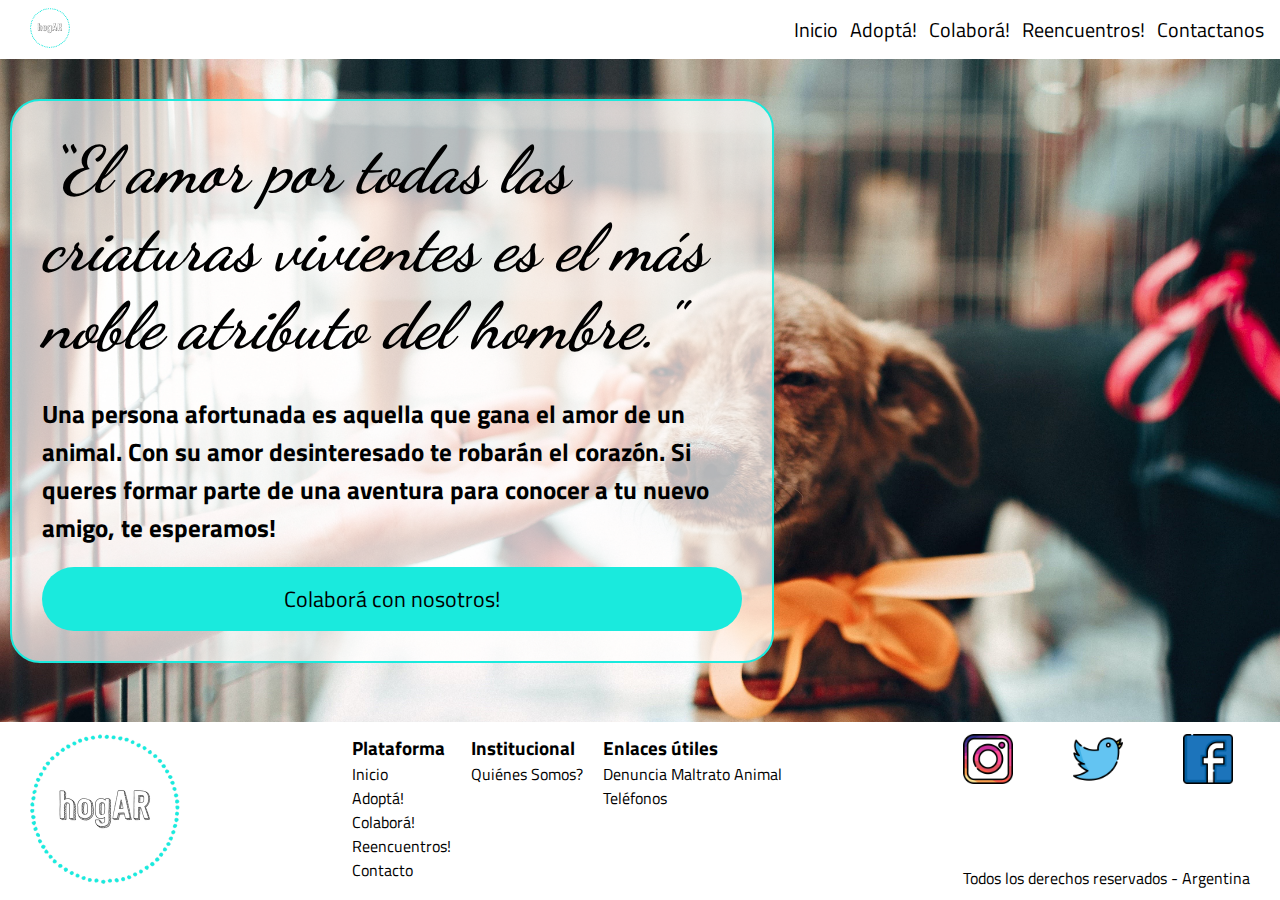
<file: index.html>
<!DOCTYPE html>
<html lang="en">
<head>
    
    <meta charset="UTF-8">
    <meta http-equiv="X-UA-Compatible" content="IE=edge">
    <meta name="viewport" content="width=device-width, initial-scale=1.0">
    
    <!-- Description -->

    <meta name="description" content="HogAR es un sitio web que busca brindar reconocimiento al esfuerzo de las organizaciones dedicadas al rescate de animales y también busca actuar como intermediario para facilitar el acceso de estas organizaciones al soporte de todo tipo. tanto financiero, como voluntario, entre otros.">

    <!-- Keywords -->

    <meta name="keywords" content="PERROS, GATOS, ANIMALES, MASCOTAS, RESCATE, ADOPCION, MALTRATO ANIMAL, ASOCIACIONES, ARGENTINA">

    <!-- Open Graph - Type -->

    <meta property="og:type" content="website">

    <!-- Open Graph - Title -->

    <meta property="og:title" content="HogAR - Rescate de Animales">

    <!-- Open Graph - Description -->    

    <meta property="og:description" content="HogAR es un sitio web que busca brindar reconocimiento al esfuerzo de las organizaciones dedicadas al rescate de animales y también busca actuar como intermediario para facilitar el acceso de estas organizaciones al soporte de todo tipo. tanto financiero, como voluntario, entre otros.">

        <!-- Open Graph - Image -->

        <meta property="og:image" content="https://pcoderhogar.000webhostapp.com/multimedia/images/background.jpg">

    <!-- Open Graph - Name -->

    <meta property="og:name" content="HogAR - Rescate de Animales">

    <!-- Open Graph - URL -->

    <meta property="og:url" content="http://hogar.com.ar">

    <!-- Open Graph - Author -->

    <meta name="author" content="Alvaro Gabriel Moreira Valdez">

    <!-- Web Page Icon -->

    <link rel="shortcut icon" href="multimedia/images/logo.png" type="image/x-icon"> 

    <!-- Styles - Bootstrap -->

    <link href="https://cdn.jsdelivr.net/npm/bootstrap@5.1.3/dist/css/bootstrap.min.css" rel="stylesheet" integrity="sha384-1BmE4kWBq78iYhFldvKuhfTAU6auU8tT94WrHftjDbrCEXSU1oBoqyl2QvZ6jIW3" crossorigin="anonymous">

    <!-- Styles - CSS  -->

    <link rel="stylesheet" href="css/style.css">

    <title>HogAR - Inicio</title>

</head>

<body>

    <!-- Header - It will contain a nav with five sections and the logo of the org. -->
    <header>

        <!-- Logo - This div contains the logo image. -->

        <div>
            <a href="#">
                <img src="multimedia/images/logo.png" alt="Logo de la página web.">
            </a>
        </div>   

        <!-- Nav - It contains six sections (index, adoptar, colaborar, reencuentros, contacto and a hidden section that will be displayed when the viewport is small) and a dropdown menu inside the section called 'Colaborar'. -->
       
        <nav>
            <ul>
                <!-- Menu - Hidden section that will be displayed when viewport is small, shows all other five sections. -->
                
                <li id="menu-nav-small">
                    <a href="#">Menú!</a>
                    <ul>
                        <li><a href="index.html">Inicio</a></li>
                        <li><a href="page/adoptar.html">Adoptá!</a></li>
                        <li><a href="page/colaborar.html">Colaborá!</a></li>
                        <li><a href="page/reencuentros.html">Reencuentros!</a></li>
                        <li><a href="page/contacto.html">Contacto</a></li>
                    </ul>
                </li>

                <!-- Current sections nav for desktop viewports -->
                
                <li class="menu-nav-big"><a href="index.html">Inicio</a></li>
                <li class="menu-nav-big"><a href="page/adoptar.html">Adoptá!</a></li>
                <li class="menu-nav-big">
                    <a href="page/colaborar.html">Colaborá!</a>

                    <!-- Dropdown Menu -->
                    <ul>
                        <li><a href="page/colaborar.html">Amigo a Casa</a></li>
                        <li><a href="page/colaborar.html">Proyecto 4 Patas</a></li>
                        <li><a href="page/colaborar.html">Patitas Glew</a></li>
                    </ul>
                </li>
                <li class="menu-nav-big"><a href="page/reencuentros.html">Reencuentros!</a></li>
                <li class="menu-nav-big"><a href="page/contacto.html">Contactanos</a></li>
            </ul>
        </nav>
    </header>

    <main class="index">
        <section>
            
            <div>
                
                <!-- H1 - Title of the index.  -->

                <h1>“El amor por todas las criaturas vivientes es el más noble atributo del hombre."</h1>
                
                <!-- H2 - Paragraph under the title.  -->

                <h2 class="contenido-inicio">Una persona afortunada es aquella que gana el amor de un animal. Con su amor desinteresado te robarán el corazón. Si queres formar parte de una aventura para conocer a tu nuevo amigo, te esperamos!</h2>

                <!-- Button - Directs the user to the section called 'Colaborar' -->

                <form action="page/colaborar.html">
                    <button type="submit">Colaborá con nosotros!</button>
                </form>
            </div>

        </section>
    </main>

    <footer>
        
        <!-- Section - Contains the logo. -->

        <section class="footer-logo-section">
            <div>
                <a href="#">
                    <img src="multimedia/images/logo.png" alt="Logo de la página web.">
                </a>
            </div>   
        </section>

        <!-- Section - Contains the main links for user navigation. -->

        <section class="footer-content">

            <!-- Div - Platform links -->

            <div>
                <h3 class="h3-section">Plataforma</h3>
                <ul class="custom-ul">
                    <li>
                        <a href="index.html">Inicio</a>
                    </li>
                    <li>
                        <a href="page/adoptar.html">Adoptá!</a>
                    </li>
                    <li>
                        <a href="page/colaborar.html">Colaborá!</a>
                    </li>
                    <li>
                        <a href="page/reencuentros.html">Reencuentros!</a>
                    </li>
                    <li>
                        <a href="page/contacto.html">Contacto</a>
                    </li>
                </ul>
            </div>


        <!-- Div - Institutional Links -->

            <div>
                <h3 class="h3-section">Institucional</h3>
                <ul class="custom-ul">
                    <li>
                        <a href="page/contacto.html">Quiénes Somos?</a>
                    </li>
                </ul>
            </div>

        <!-- Div - Useful links -->

            <div>
                <h3 class="h3-section">Enlaces útiles</h3>
                <ul class="custom-ul">
                    <li>
                        <a href="https://www.argentina.gob.ar/justicia/derechofacil/leysimple/maltrato-animales#titulo-2" target="_blank" rel="noopener">Denuncia Maltrato Animal</a>
                    </li>
                    <li>
                        <a href="tel:555-555-5555">Teléfonos</a>
                    </li>
                </ul>
            </div>

        </section>

        <!-- Section - Social Networks -->

        <section class="footer-icons">

            <!-- Div - Icons for different social networks -->

            <div class="networks-icons"> 

                <!-- Div - Instagram Logo -->

                <div>
                    <a href="https://www.instagram.com/" target="_blank" rel="noopener">
                        <img src="multimedia/images/instagram.png" alt="Logo de Instagram">
                    </a>
                </div>   
    
                <!-- Div - Twitter Logo -->
    
                <div>
                    <a href="https://www.twitter.com/" target="_blank" rel="noopener">
                        <img src="multimedia/images/twitter.png" alt="Logo de Twitter">
                    </a>
                </div>    
                
                <!-- Div - Facebook Logo -->
    
                <div>
                    <a href="https://www.facebook.com/" target="_blank" rel="noopener">
                        <img src="multimedia/images/facebook.png" alt="Logo de Facebook">
                    </a>
                </div>   
            </div>
            
            <!-- Div - Rights -->
            
            <div class="rights">
                <p>Todos los derechos reservados - Argentina</p>
            </div>
        </section>
    </footer>

    <script src="https://cdn.jsdelivr.net/npm/@popperjs/core@2.10.2/dist/umd/popper.min.js" integrity="sha384-7+zCNj/IqJ95wo16oMtfsKbZ9ccEh31eOz1HGyDuCQ6wgnyJNSYdrPa03rtR1zdB" crossorigin="anonymous"></script>
    <script src="https://cdn.jsdelivr.net/npm/bootstrap@5.1.3/dist/js/bootstrap.min.js" integrity="sha384-QJHtvGhmr9XOIpI6YVutG+2QOK9T+ZnN4kzFN1RtK3zEFEIsxhlmWl5/YESvpZ13" crossorigin="anonymous"></script> 
</body>
</html>
</file>
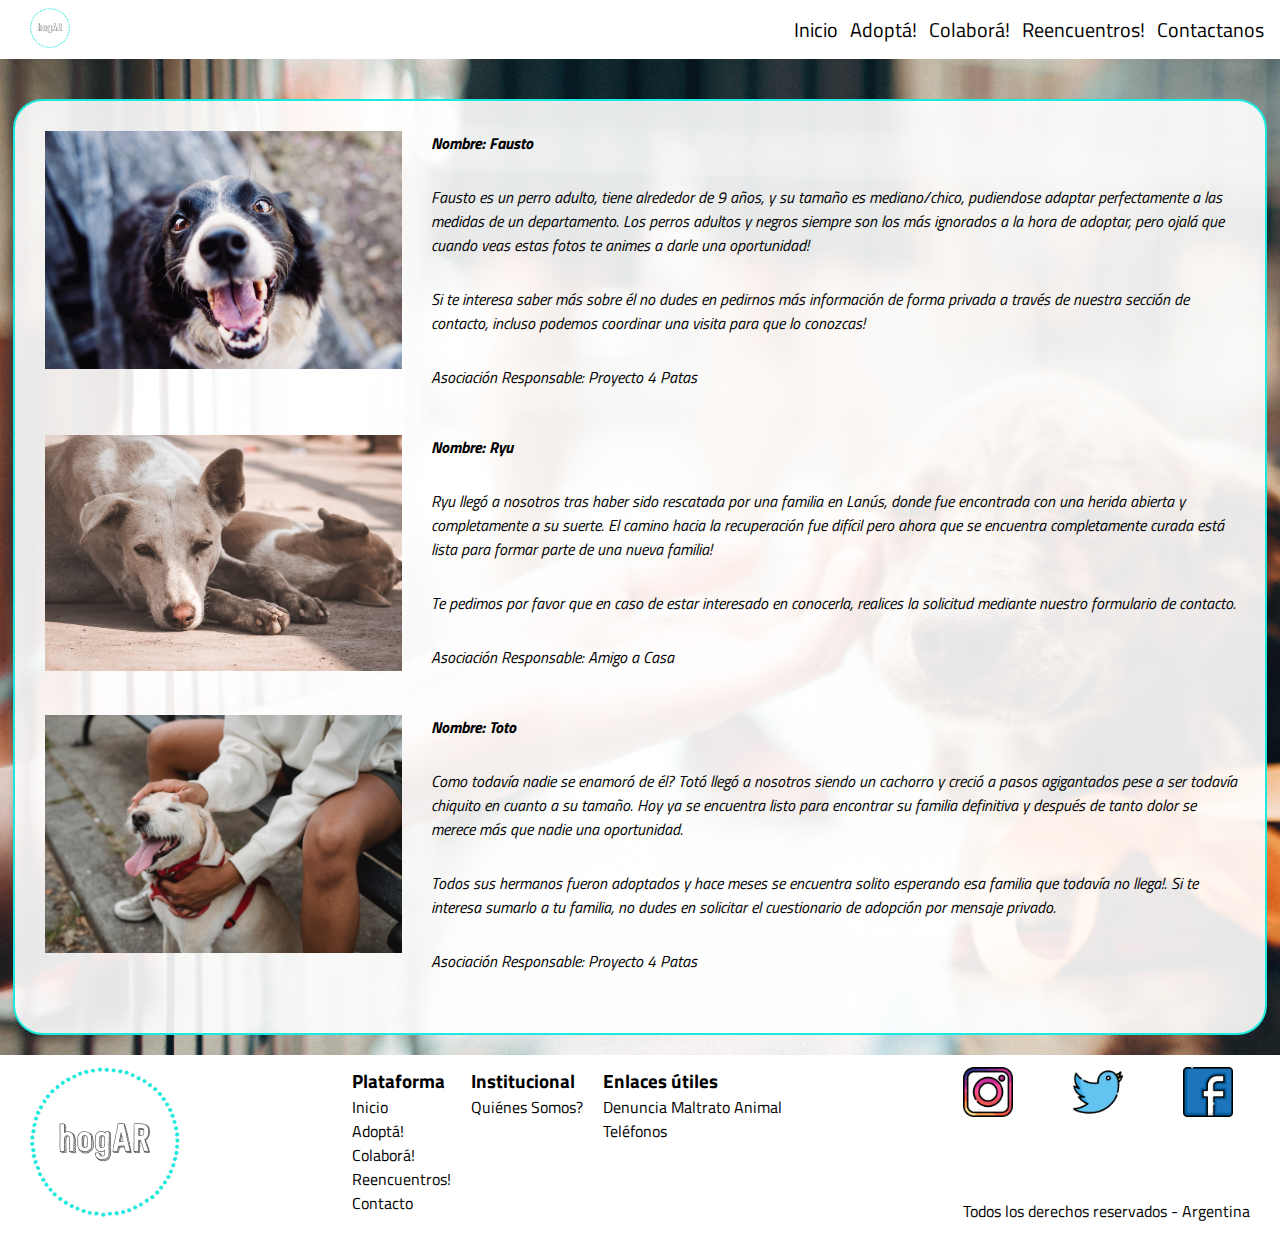
<file: page/adoptar.html>
<!DOCTYPE html>
<html lang="en">
<head>
    <meta charset="UTF-8">
    <meta http-equiv="X-UA-Compatible" content="IE=edge">
    <meta name="viewport" content="width=device-width, initial-scale=1.0">

    <!-- Description -->

    <meta name="description" content="HogAR es un sitio web que busca brindar reconocimiento al esfuerzo de las organizaciones dedicadas al rescate de animales y también busca actuar como intermediario para facilitar el acceso de estas organizaciones al soporte de todo tipo. tanto financiero, como voluntario, entre otros.">

    <!-- Keywords -->

    <meta name="keywords" content="PERROS, GATOS, ANIMALES, MASCOTAS, RESCATE, ADOPCION, MALTRATO ANIMAL, ASOCIACIONES, ARGENTINA">

    <!-- Open Graph - Type -->

    <meta property="og:type" content="website">

    <!-- Open Graph - Title -->

    <meta property="og:title" content="HogAR - Rescate de Animales">

    <!-- Open Graph - Description -->    

    <meta property="og:description" content="HogAR es un sitio web que busca brindar reconocimiento al esfuerzo de las organizaciones dedicadas al rescate de animales y también busca actuar como intermediario para facilitar el acceso de estas organizaciones al soporte de todo tipo. tanto financiero, como voluntario, entre otros.">

    <!-- Open Graph - Image -->

    <meta property="og:image" content="https://pcoderhogar.000webhostapp.com/multimedia/images/background.jpg">

    <!-- Open Graph - Name -->

    <meta property="og:name" content="HogAR - Rescate de Animales">

    <!-- Open Graph - URL -->

    <meta property="og:url" content="http://hogar.com.ar">

    <!-- Open Graph - Autor -->

    <meta name="author" content="Alvaro Gabriel Moreira Valdez">

    <!-- Web Page Icon -->

    <link rel="shortcut icon" href="../multimedia/images/logo.png" type="image/x-icon"> 

    <!-- Bootstrap -->

    <link href="https://cdn.jsdelivr.net/npm/bootstrap@5.1.3/dist/css/bootstrap.min.css" rel="stylesheet" integrity="sha384-1BmE4kWBq78iYhFldvKuhfTAU6auU8tT94WrHftjDbrCEXSU1oBoqyl2QvZ6jIW3" crossorigin="anonymous">

    <!-- Styles - CSS  -->

    <link rel="stylesheet" href="../css/style.css">

    <title>HogAR - Adoptá!</title>
</head>
<body>

    <!-- Header - It will contain a nav with five sections and the logo of the org. -->

    <header>

        <!-- Logo - This div contains the logo image. -->

        <div>
            <a href="../index.html">
                <img src="../multimedia/images/logo.png" alt="Logo de la página web.">
            </a>
        </div>   

        <!-- Nav - It contains six sections (index, adoptar, colaborar, reencuentros, contacto and a hidden section that will be displayed when the viewport is small) and a dropdown menu inside the section called 'Colaborar'. -->

        <nav>
            <ul>
                <!-- Menu - Hidden section that will be displayed when viewport is small, shows all other five sections. -->

                <li id="menu-nav-small">
                    <a href="#">Menú!</a>
                    <ul>
                        <li><a href="../index.html">Inicio</a></li>
                        <li><a href="#">Adoptá!</a></li>
                        <li><a href="colaborar.html">Colaborá!</a></li>
                        <li><a href="reencuentros.html">Reencuentros!</a></li>
                        <li><a href="contacto.html">Contacto</a></li>
                    </ul>
                </li>

                <!-- Current sections nav for desktop viewports -->

                <li class="menu-nav-big"><a href="../index.html">Inicio</a></li>
                <li class="menu-nav-big"><a href="adoptar.html">Adoptá!</a></li>
                <li class="menu-nav-big">
                    <a href="colaborar.html">Colaborá!</a>
                    <ul>
                        <li><a href="colaborar.html">Amigo a Casa</a></li>
                        <li><a href="colaborar.html">Proyecto 4 Patas</a></li>
                        <li><a href="colaborar.html">Patitas Glew</a></li>
                    </ul>
                </li>
                <li class="menu-nav-big"><a href="reencuentros.html">Reencuentros!</a></li>
                <li class="menu-nav-big"><a href="contacto.html">Contactanos</a></li>
            </ul>
        </nav>
    </header>

    <main class="adoption">
        <section class="adoption-main">
            <div class="adoption-section">
                <div class="dogs1 img1ad">
                    <img src="../multimedia/images/adoptar/dog1.jpg" alt="Perro en adopción">
                </div>
                <div class="lg1ad">
                    <a href="https://www.instagram.com/proyecto4patas/" target="_blank"><img src="../multimedia/images/adoptar/proyecto4patas.png" alt="Proyecto 4 Patas - Asociación"></a>
                </div>
                <div class="ds1ad">
                    <p class="names">Nombre: Fausto</p>
                    <p>Fausto es un perro adulto, tiene alrededor de 9 años, y su tamaño es mediano/chico, pudiendose adaptar perfectamente a las medidas de un departamento. Los perros adultos y negros siempre son los más ignorados a la hora de adoptar, pero ojalá que cuando veas estas fotos te animes a darle una oportunidad!</p>
                    <p>Si te interesa saber más sobre él no dudes en pedirnos más información de forma privada a través de nuestra sección de contacto, incluso podemos coordinar una visita para que lo conozcas!</p>
                    <p>Asociación Responsable: Proyecto 4 Patas</p>
                </div>
                <div class="dogs2 img2ad">
                    <img src="../multimedia/images/adoptar/dog2.jpg" alt="Perro en adopción">
                </div>
                <div class="lg2ad">
                    <a href="https://www.instagram.com/amigoacasa/" target="_blank"><img src="../multimedia/images/adoptar/amigoacasa.png" alt="Proyecto 4 Patas - Asociación"></a>
                </div>
                <div class="ds2ad">
                    <p class="names">Nombre: Ryu</p>
                    <p>Ryu llegó a nosotros tras haber sido rescatada por una familia en Lanús, donde fue encontrada con una herida abierta y completamente a su suerte. El camino hacia la recuperación fue difícil pero ahora que se encuentra completamente curada está lista para formar parte de una nueva familia!</p>
                    <p>Te pedimos por favor que en caso de estar interesado en conocerla, realices la solicitud mediante nuestro formulario de contacto.</p>
                    <p>Asociación Responsable: Amigo a Casa</p>
                </div>
                <div class="dogs3 img3ad">
                    <img src="../multimedia/images/adoptar/dog3.jpg" alt="Perro en adopción">
                </div>
                <div class="lg3ad">
                    <a href="https://www.instagram.com/proyecto4patas/" target="_blank"><img src="../multimedia/images/adoptar/proyecto4patas.png" alt="Proyecto 4 Patas - Asociación"></a>
                </div>
                <div class="ds3ad">
                    <p class="names">Nombre: Toto</p>
                    <p>Como todavía nadie se enamoró de él? Totó llegó a nosotros siendo un cachorro y creció a pasos agigantados pese a ser todavía chiquito en cuanto a su tamaño. Hoy ya se encuentra listo para encontrar su familia definitiva y después de tanto dolor se merece más que nadie una oportunidad.</p>
                    <p>Todos sus hermanos fueron adoptados y hace meses se encuentra solito esperando esa familia que todavía no llega!. Si te interesa sumarlo a tu familia, no dudes en solicitar el cuestionario de adopción por mensaje privado.</p>
                    <p>Asociación Responsable: Proyecto 4 Patas</p>
                </div>
            </div>
        </section>
    </main>

    <footer>
        
         <!-- Section - Contains the logo. -->

        <section class="footer-logo-section">
            <div>
                <a href="../index.html">
                    <img src="../multimedia/images/logo.png" alt="Logo de la página web.">
                </a>
            </div>   
        </section>

         <!-- Section - Contains the main links for user navigation. -->

        <section class="footer-content">

            <!-- Div - Platform links -->

            <div>
                <h3 class="h3-section">Plataforma</h3>
                <ul class="custom-ul">
                    <li>
                        <a href="../index.html">Inicio</a>
                    </li>
                    <li>
                        <a href="#">Adoptá!</a>
                    </li>
                    <li>
                        <a href="colaborar.html">Colaborá!</a>
                    </li>
                    <li>
                        <a href="reencuentros.html">Reencuentros!</a>
                    </li>
                    <li>
                        <a href="contacto.html">Contacto</a>
                    </li>
                </ul>
            </div>


        <!-- Div - Institutional Links -->
            <div>
                <h3 class="h3-section">Institucional</h3>
                <ul class="custom-ul">
                    <li>
                        <a href="contacto.html">Quiénes Somos?</a>
                    </li>
                </ul>
            </div>

        <!-- Div - Useful links -->

            <div>
                <h3 class="h3-section">Enlaces útiles</h3>
                <ul class="custom-ul">
                    <li>
                        <a href="https://www.argentina.gob.ar/justicia/derechofacil/leysimple/maltrato-animales#titulo-2" target="_blank" rel="noopener">Denuncia Maltrato Animal</a>
                    </li>
                    <li>
                        <a href="tel:555-555-5555">Teléfonos</a>
                    </li>
                </ul>
            </div>

        </section>

        <!-- Section - Social Networks -->

        <section class="footer-icons">

            <!-- Div - Icons for different social networks -->

            <div class="networks-icons"> 

                <!-- Div - Instagram Logo -->

                <div>
                    <a href="https://www.instagram.com/" target="_blank" rel="noopener"> 
                        <img src="../multimedia/images/instagram.png" alt="Logo de Instagram">
                    </a>
                </div>   
    
                <!-- Div - Twitter Logo -->
    
                <div>
                    <a href="https://www.twitter.com/" target="_blank" rel="noopener">
                        <img src="../multimedia/images/twitter.png" alt="Logo de Twitter">
                    </a>
                </div>    
                
                <!-- Div - Facebook Logo -->
    
                <div>
                    <a href="https://www.facebook.com/" target="_blank" rel="noopener">
                        <img src="../multimedia/images/facebook.png" alt="Logo de Facebook">
                    </a>
                </div>   
            </div>

            <!-- Div - Rights -->
            
            <div class="rights">
                <p>Todos los derechos reservados - Argentina</p>
            </div>
        </section>
    </footer>
    
    <script src="https://cdn.jsdelivr.net/npm/@popperjs/core@2.10.2/dist/umd/popper.min.js" integrity="sha384-7+zCNj/IqJ95wo16oMtfsKbZ9ccEh31eOz1HGyDuCQ6wgnyJNSYdrPa03rtR1zdB" crossorigin="anonymous"></script>
    <script src="https://cdn.jsdelivr.net/npm/bootstrap@5.1.3/dist/js/bootstrap.min.js" integrity="sha384-QJHtvGhmr9XOIpI6YVutG+2QOK9T+ZnN4kzFN1RtK3zEFEIsxhlmWl5/YESvpZ13" crossorigin="anonymous"></script>  
</body>
</html>
</file>
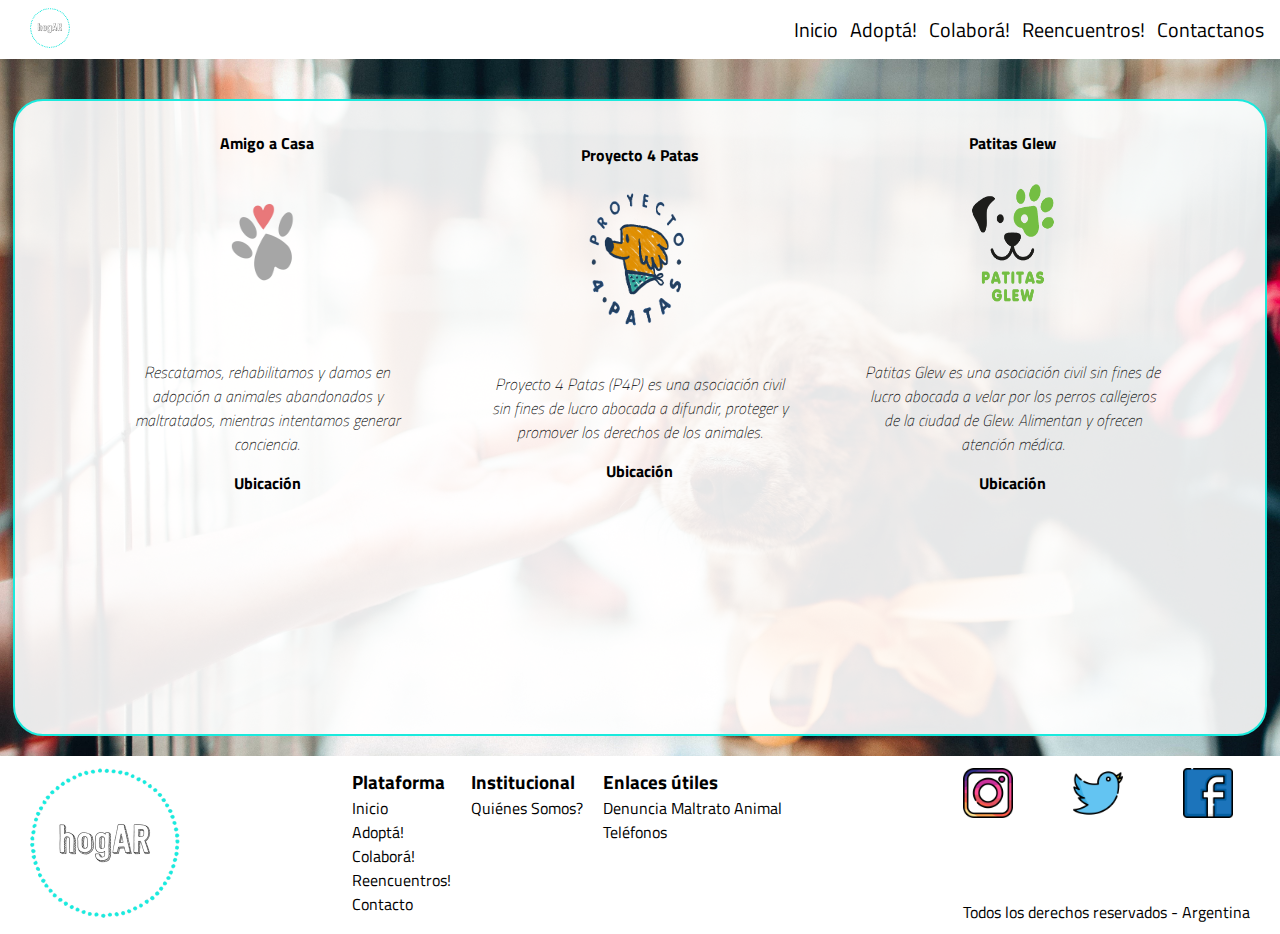
<file: page/colaborar.html>
<!DOCTYPE html>
<html lang="en">
<head>
    <meta charset="UTF-8">
    <meta http-equiv="X-UA-Compatible" content="IE=edge">
    <meta name="viewport" content="width=device-width, initial-scale=1.0">
    
    <!-- Description -->

    <meta name="description" content="HogAR es un sitio web que busca brindar reconocimiento al esfuerzo de las organizaciones dedicadas al rescate de animales y también busca actuar como intermediario para facilitar el acceso de estas organizaciones al soporte de todo tipo. tanto financiero, como voluntario, entre otros.">

    <!-- Keywords -->

    <meta name="keywords" content="PERROS, GATOS, ANIMALES, MASCOTAS, RESCATE, ADOPCION, MALTRATO ANIMAL, ASOCIACIONES, ARGENTINA">

    <!-- Open Graph - Type -->

    <meta property="og:type" content="website">

    <!-- Open Graph - Title -->

    <meta property="og:title" content="HogAR - Rescate de Animales">

    <!-- Open Graph - Description -->    

    <meta property="og:description" content="HogAR es un sitio web que busca brindar reconocimiento al esfuerzo de las organizaciones dedicadas al rescate de animales y también busca actuar como intermediario para facilitar el acceso de estas organizaciones al soporte de todo tipo. tanto financiero, como voluntario, entre otros.">

    <!-- Open Graph - Image -->

    <meta property="og:image" content="https://pcoderhogar.000webhostapp.com/multimedia/images/background.jpg">

    <!-- Open Graph - Name -->

    <meta property="og:name" content="HogAR - Rescate de Animales">

    <!-- Open Graph - URL -->

    <meta property="og:url" content="http://hogar.com.ar">

    <!-- Open Graph - Autor -->

    <meta name="author" content="Alvaro Gabriel Moreira Valdez">

    <!-- Web Page Icon -->

    <link rel="shortcut icon" href="../multimedia/images/logo.png" type="image/x-icon"> 

    <!-- Bootstrap -->

    <link href="https://cdn.jsdelivr.net/npm/bootstrap@5.1.3/dist/css/bootstrap.min.css" rel="stylesheet" integrity="sha384-1BmE4kWBq78iYhFldvKuhfTAU6auU8tT94WrHftjDbrCEXSU1oBoqyl2QvZ6jIW3" crossorigin="anonymous">

    <!-- Styles - CSS  -->

    <link rel="stylesheet" href="../css/style.css">

    <title>HogAR - Colaborá!</title>
</head>
<body>

    <!-- Header - It will contain a nav with five sections and the logo of the org. -->

    <header>

        <!-- Logo - This div contains the logo image. -->

        <div>
            <a href="../index.html">
                <img src="../multimedia/images/logo.png" alt="Logo de la página web.">
            </a>
        </div>   

        <!-- Nav - It contains six sections (index, adoptar, colaborar, reencuentros, contacto and a hidden section that will be displayed when the viewport is small) and a dropdown menu inside the section called 'Colaborar'. -->

        <nav>
            <ul>
                <!-- Menu - Hidden section that will be displayed when viewport is small, shows all other five sections. -->

                <li id="menu-nav-small">
                    <a href="#">Menú!</a>
                    <ul>
                        <li><a href="../index.html">Inicio</a></li>
                        <li><a href="adoptar.html">Adoptá!</a></li>
                        <li><a href="#">Colaborá!</a></li>
                        <li><a href="reencuentros.html">Reencuentros!</a></li>
                        <li><a href="contacto.html">Contacto</a></li>
                    </ul>
                </li>

                <!-- Current sections nav for desktop viewports -->
                
                <li class="menu-nav-big"><a href="../index.html">Inicio</a></li>
                <li class="menu-nav-big"><a href="adoptar.html">Adoptá!</a></li>
                <li class="menu-nav-big">
                    <a href="colaborar.html">Colaborá!</a>
                    <ul>
                        <li><a href="colaborar.html">Amigo a Casa</a></li>
                        <li><a href="colaborar.html">Proyecto 4 Patas</a></li>
                        <li><a href="colaborar.html">Patitas Glew</a></li>
                    </ul>
                </li>
                <li class="menu-nav-big"><a href="reencuentros.html">Reencuentros!</a></li>
                <li class="menu-nav-big"><a href="contacto.html">Contactanos</a></li>
            </ul>
        </nav>
    </header>

    <main class="colaboration">
        <section class="colaboration-main">
            <div class="colaboration-section">
                <div>
                    <p>Amigo a Casa</p>
                    <a href="https://bio.site/Hv96cC" target="_blank">
                        <img src="../multimedia/images/colaborar/amigoacasa.png" alt="Amigo a Casa - Asociación">
                    </a>
                    <p class="org-description">Rescatamos, rehabilitamos y damos en adopción a animales abandonados y maltratados, mientras intentamos generar conciencia.</p>
                    <p>Ubicación</p>
                    <iframe src="https://www.google.com/maps/embed?pb=!1m18!1m12!1m3!1d13148.540263226423!2d-58.48179111111297!3d-34.52480585753336!2m3!1f0!2f0!3f0!3m2!1i1024!2i768!4f13.1!3m3!1m2!1s0x95bcb6a6386ba5c9%3A0xb8039ed75861da4d!2sVicente%20L%C3%B3pez%2C%20Provincia%20de%20Buenos%20Aires!5e0!3m2!1ses-419!2sar!4v1635899026544!5m2!1ses-419!2sar" width="100%" max-width="100%" margin="20px auto;" style="border:0; max-width: 100%;" allowfullscreen="" loading="lazy"></iframe>
                </div>
                <div>
                    <p>Proyecto 4 Patas</p>
                    <a href="https://www.proyecto4patas.org/dona/" target="_blank">
                        <img src="../multimedia/images/colaborar/proyecto4patas.png" alt="Proyecto 4 Patas - Asociación">
                    </a>    
                    <p class="org-description">Proyecto 4 Patas (P4P) es una asociación civil sin fines de lucro abocada a difundir, proteger y promover los derechos de los animales.</p>
                    <p>Ubicación</p>
                    <iframe src="https://www.google.com/maps/embed?pb=!1m18!1m12!1m3!1d26221.013591006413!2d-58.437394418325155!3d-34.76499533554798!2m3!1f0!2f0!3f0!3m2!1i1024!2i768!4f13.1!3m3!1m2!1s0x95bcd261abf8fb75%3A0xd3b4119f62723032!2sLomas%20de%20Zamora%2C%20Provincia%20de%20Buenos%20Aires!5e0!3m2!1ses-419!2sar!4v1635900971834!5m2!1ses-419!2sar" width="100%" max-width="100%" margin="20px auto;" style="border:0; max-width: 100%;" allowfullscreen="no" loading="lazy"></iframe>
                </div>
                <div>
                    <p>Patitas Glew</p>
                    <a href="https://twitter.com/PatitasGlew?" target="_blank">
                        <img src="../multimedia/images/colaborar/patitasglew.png" alt="Patitas Glew - Asociación">
                    </a> 
                    <p class="org-description">Patitas Glew es una asociación civil sin fines de lucro abocada a velar por los perros callejeros de la ciudad de Glew. Alimentan y ofrecen atención médica.</p>
                    <p>Ubicación</p>
                    <iframe src="https://www.google.com/maps/embed?pb=!1m18!1m12!1m3!1d26182.078719776182!2d-58.39871886815197!3d-34.8873765359008!2m3!1f0!2f0!3f0!3m2!1i1024!2i768!4f13.1!3m3!1m2!1s0x95bcd54588ed1f1d%3A0x2091411f6b32e343!2sGlew%2C%20Provincia%20de%20Buenos%20Aires!5e0!3m2!1ses-419!2sar!4v1635901308011!5m2!1ses-419!2sar" width="100%" margin="20px auto;" style="border:0; max-width: 100%;" allowfullscreen="" loading="lazy"></iframe>
                </div>
            </div>
        </section>
    </main> 

    <footer>
        
         <!-- Section - Contains the logo. -->

        <section class="footer-logo-section">
            <div>
                <a href="../index.html">
                    <img src="../multimedia/images/logo.png" alt="Logo de la página web.">
                </a>
            </div>   
        </section>

         <!-- Section - Contains the main links for user navigation. -->

        <section class="footer-content">

            <!-- Div - Platform links -->

            <div>
                <h3 class="h3-section">Plataforma</h3>
                <ul class="custom-ul">
                    <li>
                        <a href="../index.html">Inicio</a>
                    </li>
                    <li>
                        <a href="adoptar.html">Adoptá!</a>
                    </li>
                    <li>
                        <a href="#">Colaborá!</a>
                    </li>
                    <li>
                        <a href="reencuentros.html">Reencuentros!</a>
                    </li>
                    <li>
                        <a href="contacto.html">Contacto</a>
                    </li>
                </ul>
            </div>


        <!-- Div - Institutional Links -->
            <div>
                <h3 class="h3-section">Institucional</h3>
                <ul class="custom-ul">
                    <li>
                        <a href="contacto.html">Quiénes Somos?</a>
                    </li>
                </ul>
            </div>

        <!-- Div - Useful links -->

            <div>
                <h3 class="h3-section">Enlaces útiles</h3>
                <ul class="custom-ul">
                    <li>
                        <a href="https://www.argentina.gob.ar/justicia/derechofacil/leysimple/maltrato-animales#titulo-2" target="_blank" rel="noopener">Denuncia Maltrato Animal</a>
                    </li>
                    <li>
                        <a href="tel:555-555-5555">Teléfonos</a>
                    </li>
                </ul>
            </div>

        </section>

        <!-- Section - Social Networks -->

        <section class="footer-icons">

            <!-- Div - Icons for different social networks -->

            <div class="networks-icons"> 

                <!-- Div - Instagram Logo -->

                <div>
                    <a href="https://www.instagram.com/" target="_blank" rel="noopener"> 
                        <img src="../multimedia/images/instagram.png" alt="Logo de Instagram">
                    </a>
                </div>   
    
                <!-- Div - Twitter Logo -->
    
                <div>
                    <a href="https://www.twitter.com/" target="_blank" rel="noopener">
                        <img src="../multimedia/images/twitter.png" alt="Logo de Twitter">
                    </a>
                </div>    
                
                <!-- Div - Facebook Logo -->
    
                <div>
                    <a href="https://www.facebook.com/" target="_blank" rel="noopener">
                        <img src="../multimedia/images/facebook.png" alt="Logo de Facebook">
                    </a>
                </div>   
            </div>
            
            <!-- Div - Rights -->
            
            <div class="rights">
                <p>Todos los derechos reservados - Argentina</p>
            </div>
        </section>
    </footer>

    <script src="https://cdn.jsdelivr.net/npm/@popperjs/core@2.10.2/dist/umd/popper.min.js" integrity="sha384-7+zCNj/IqJ95wo16oMtfsKbZ9ccEh31eOz1HGyDuCQ6wgnyJNSYdrPa03rtR1zdB" crossorigin="anonymous"></script>
    <script src="https://cdn.jsdelivr.net/npm/bootstrap@5.1.3/dist/js/bootstrap.min.js" integrity="sha384-QJHtvGhmr9XOIpI6YVutG+2QOK9T+ZnN4kzFN1RtK3zEFEIsxhlmWl5/YESvpZ13" crossorigin="anonymous"></script>  

</body>
</html>
</file>
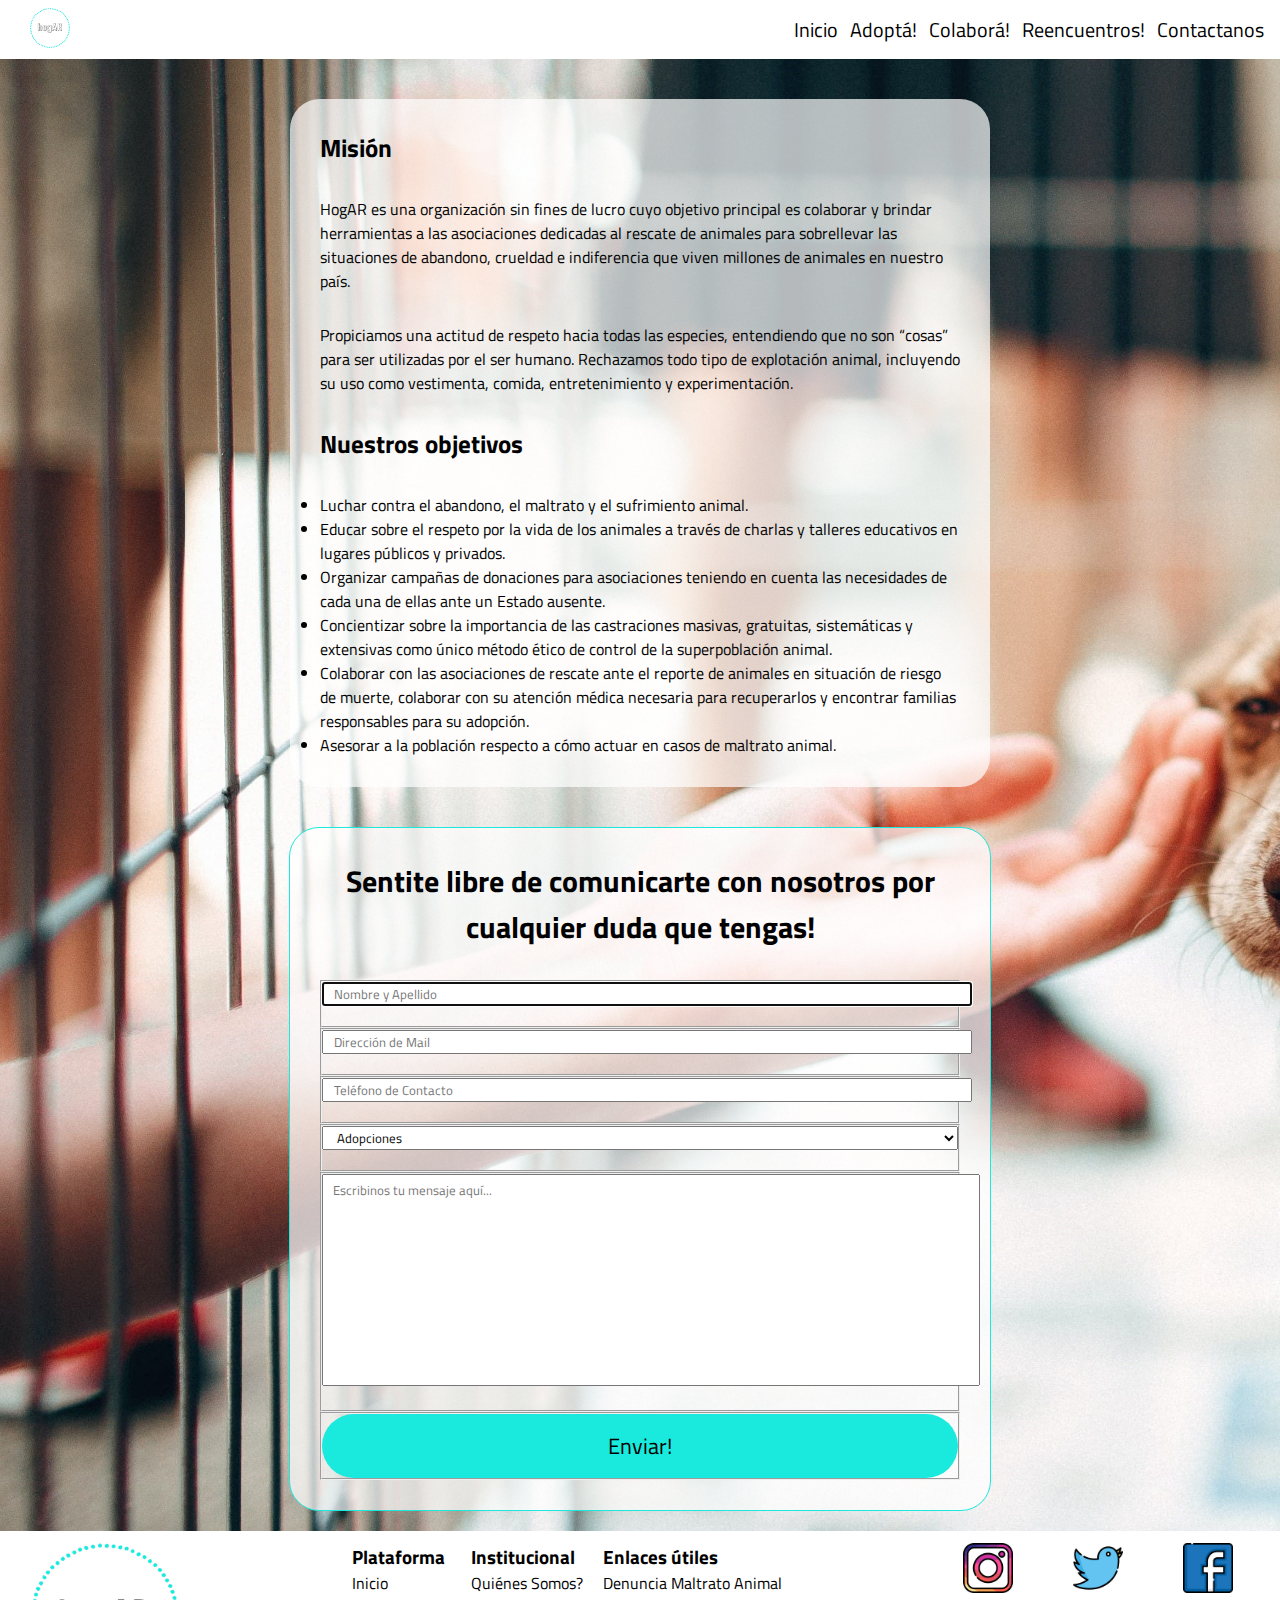
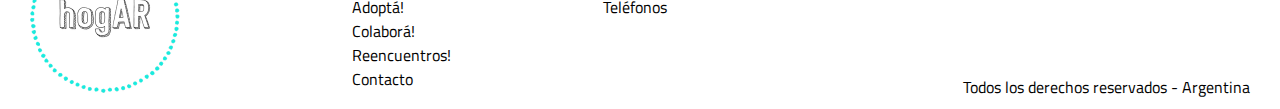
<file: page/contacto.html>
<!DOCTYPE html>
<html lang="en">
<head>
    <meta charset="UTF-8">
    <meta http-equiv="X-UA-Compatible" content="IE=edge">
    <meta name="viewport" content="width=device-width, initial-scale=1.0">

    <!-- Description -->

    <meta name="description" content="HogAR es un sitio web que busca brindar reconocimiento al esfuerzo de las organizaciones dedicadas al rescate de animales y también busca actuar como intermediario para facilitar el acceso de estas organizaciones al soporte de todo tipo. tanto financiero, como voluntario, entre otros.">

    <!-- Keywords -->
    
    <meta name="keywords" content="PERROS, GATOS, ANIMALES, MASCOTAS, RESCATE, ADOPCION, MALTRATO ANIMAL, ASOCIACIONES, ARGENTINA">

    <!-- Open Graph - Type -->

    <meta property="og:type" content="website">

    <!-- Open Graph - Title -->

    <meta property="og:title" content="HogAR - Rescate de Animales">
    
    <!-- Open Graph - Description -->    

    <meta property="og:description" content="HogAR es un sitio web que busca brindar reconocimiento al esfuerzo de las organizaciones dedicadas al rescate de animales y también busca actuar como intermediario para facilitar el acceso de estas organizaciones al soporte de todo tipo. tanto financiero, como voluntario, entre otros.">

    <!-- Open Graph - Image -->

    <meta property="og:image" content="https://pcoderhogar.000webhostapp.com/multimedia/images/background.jpg">

    <!-- Open Graph - Name -->

    <meta property="og:name" content="HogAR - Rescate de Animales">

    <!-- Open Graph - URL -->

    <meta property="og:url" content="http://hogar.com.ar">

    <!-- Open Graph - Autor -->
    
    <meta name="author" content="Alvaro Gabriel Moreira Valdez">

    <!-- Web Page Icon -->

    <link rel="shortcut icon" href="../multimedia/images/logo.png" type="image/x-icon"> 

    <!-- Bootstrap -->

    <link href="https://cdn.jsdelivr.net/npm/bootstrap@5.1.3/dist/css/bootstrap.min.css" rel="stylesheet" integrity="sha384-1BmE4kWBq78iYhFldvKuhfTAU6auU8tT94WrHftjDbrCEXSU1oBoqyl2QvZ6jIW3" crossorigin="anonymous">

    <!-- Styles - CSS  -->
    
    <link rel="stylesheet" href="../css/style.css">

    <title>HogAR - Contactános!</title>
</head>

<body>

    <!-- Header - It will contain a nav with five sections and the logo of the org. -->

    <header>

        <!-- Logo - This div contains the logo image. -->

        <div>
            <a href="../index.html">
                <img src="../multimedia/images/logo.png" alt="Logo de la página web.">
            </a>
        </div>   

        <!-- Nav - It contains six sections (index, adoptar, colaborar, reencuentros, contacto and a hidden section that will be displayed when the viewport is small) and a dropdown menu inside the section called 'Colaborar'. -->

        <nav>
            <ul>
                <!-- Menu - Hidden section that will be displayed when viewport is small, shows all other five sections. -->

                <li id="menu-nav-small">
                    <a href="#">Menú!</a>
                    <ul>
                        <li><a href="../index.html">Inicio</a></li>
                        <li><a href="adoptar.html">Adoptá!</a></li>
                        <li><a href="colaborar.html">Colaborá!</a></li>
                        <li><a href="reencuentros.html">Reencuentros!</a></li>
                        <li><a href="#">Contacto</a></li>
                    </ul>
                </li>

                <!-- Current sections nav for desktop viewports -->
                
                <li class="menu-nav-big"><a href="../index.html">Inicio</a></li>
                <li class="menu-nav-big"><a href="adoptar.html">Adoptá!</a></li>
                <li class="menu-nav-big">
                    <a href="colaborar.html">Colaborá!</a>
                    <ul>
                        <li><a href="colaborar.html">Amigo a Casa</a></li>
                        <li><a href="colaborar.html">Proyecto 4 Patas</a></li>
                        <li><a href="colaborar.html">Patitas Glew</a></li>
                    </ul>
                </li>
                <li class="menu-nav-big"><a href="reencuentros.html">Reencuentros!</a></li>
                <li class="menu-nav-big"><a href="contacto.html">Contactanos</a></li>
            </ul>
        </nav>
    </header>

    <main class="contact-main">
        
        <section class="contact-main-form">
        
            <div class="who-are-we">
                <p class="mission">Misión</p>
                <p>
                    HogAR es una organización sin fines de lucro cuyo objetivo principal es colaborar y brindar herramientas a las asociaciones dedicadas al rescate de animales para sobrellevar las situaciones de abandono, crueldad e indiferencia que viven millones de animales en nuestro país.
                </p>
                <p>
                    Propiciamos una actitud de respeto hacia todas las especies, entendiendo que no son “cosas” para ser utilizadas por el ser humano. Rechazamos todo tipo de explotación animal, incluyendo su uso como vestimenta, comida, entretenimiento y experimentación.
                </p>
                <p class="objectives">Nuestros objetivos</p>
                <ul>
                    <li>Luchar contra el abandono, el maltrato y el sufrimiento animal.</li>
                    <li>Educar sobre el respeto por la vida de los animales a través de charlas y talleres educativos en lugares públicos y privados.</li>
                    <li>Organizar campañas de donaciones para asociaciones teniendo en cuenta las necesidades de cada una de ellas ante un Estado ausente.</li>
                    <li>Concientizar sobre la importancia de las castraciones masivas, gratuitas, sistemáticas y extensivas como único método ético de control de la superpoblación animal.</li>
                    <li>Colaborar con las asociaciones de rescate ante el reporte de animales en situación de riesgo de muerte, colaborar con su atención médica necesaria para recuperarlos y encontrar familias responsables para su adopción.</li>
                    <li>Asesorar a la población respecto a cómo actuar en casos de maltrato animal.</li>
                </ul>                
            </div>
            
            <div>
                <!-- Título relacionado  -->
                <h1>Sentite libre de comunicarte con nosotros por cualquier duda que tengas!</h1>
        
                <form id="contact" action="mailto:amoreiravaldez@gmail.com" method="GET">
                    <fieldset>
                      <input placeholder="Nombre y Apellido" type="nombre" required autofocus >
                    </fieldset>
                    <fieldset>
                      <input placeholder="Dirección de Mail" type="email" name="BCC" required>
                    </fieldset>
                    <fieldset>
                      <input placeholder="Teléfono de Contacto" type="telefono">
                    </fieldset>
                    <fieldset>
                        <select>
                            <optgroup label="Motivo de Consulta" name="subject">
                              <option value="adoption">Adopciones</option>
                              <option value="transfers">Transitos</option>
                              <option value="donations">Donaciones</option>}
                              <option value="colaborations">Ayuda General</option>
                              <option value="lost">Animales Perdidos/Encontrados</option>
                            </optgroup>
                          </select>
                    </fieldset>
                    <fieldset>
                      <textarea placeholder="Escribinos tu mensaje aquí..." name="body" required></textarea>
                    </fieldset>
                    <fieldset>
                      <button name="submit" type="submit" id="contact-submit" value="send" data-submit="...Sending">Enviar!</button>
                    </fieldset>
                  </form>
            </div>

        </section>

    </main>

    <footer>
        
         <!-- Section - Contains the logo. -->

        <section class="footer-logo-section">
            <div>
                <a href="../index.html">
                    <img src="../multimedia/images/logo.png" alt="Logo de la página web.">
                </a>
            </div>   
        </section>

         <!-- Section - Contains the main links for user navigation. -->

        <section class="footer-content">

            <!-- Div - Platform links -->

            <div>
                <h3 class="h3-section">Plataforma</h3>
                <ul class="custom-ul">
                    <li>
                        <a href="../index.html">Inicio</a>
                    </li>
                    <li>
                        <a href="adoptar.html">Adoptá!</a>
                    </li>
                    <li>
                        <a href="colaborar.html">Colaborá!</a>
                    </li>
                    <li>
                        <a href="reencuentros.html">Reencuentros!</a>
                    </li>
                    <li>
                        <a href="#">Contacto</a>
                    </li>
                </ul>
            </div>


        <!-- Div - Institutional Links -->
            <div>
                <h3 class="h3-section">Institucional</h3>
                <ul class="custom-ul">
                    <li>
                        <a href="#">Quiénes Somos?</a>
                    </li>
                </ul>
            </div>

        <!-- Div - Useful links -->

            <div>
                <h3 class="h3-section">Enlaces útiles</h3>
                <ul class="custom-ul">
                    <li>
                        <a href="https://www.argentina.gob.ar/justicia/derechofacil/leysimple/maltrato-animales#titulo-2" target="_blank" rel="noopener">Denuncia Maltrato Animal</a>
                    </li>
                    <li>
                        <a href="tel:555-555-5555">Teléfonos</a>
                    </li>
                </ul>
            </div>

        </section>

        <!-- Section - Social Networks -->

        <section class="footer-icons">

            <!-- Div - Icons for different social networks -->

            <div class="networks-icons"> 

                <!-- Div - Instagram Logo -->

                <div>
                    <a href="https://www.instagram.com/" target="_blank" rel="noopener"> 
                        <img src="../multimedia/images/instagram.png" alt="Logo de Instagram">
                    </a>
                </div>   
    
                <!-- Div - Twitter Logo -->
    
                <div>
                    <a href="https://www.twitter.com/" target="_blank" rel="noopener">
                        <img src="../multimedia/images/twitter.png" alt="Logo de Twitter">
                    </a>
                </div>    
                
                <!-- Div - Facebook Logo -->
    
                <div>
                    <a href="https://www.facebook.com/" target="_blank" rel="noopener">
                        <img src="../multimedia/images/facebook.png" alt="Logo de Facebook">
                    </a>
                </div>   
            </div>

            <!-- Div - Rights -->
            
            <div class="rights">
                <p>Todos los derechos reservados - Argentina</p>
            </div>
        </section>
    </footer>
    
    <script src="https://cdn.jsdelivr.net/npm/@popperjs/core@2.10.2/dist/umd/popper.min.js" integrity="sha384-7+zCNj/IqJ95wo16oMtfsKbZ9ccEh31eOz1HGyDuCQ6wgnyJNSYdrPa03rtR1zdB" crossorigin="anonymous"></script>
    <script src="https://cdn.jsdelivr.net/npm/bootstrap@5.1.3/dist/js/bootstrap.min.js" integrity="sha384-QJHtvGhmr9XOIpI6YVutG+2QOK9T+ZnN4kzFN1RtK3zEFEIsxhlmWl5/YESvpZ13" crossorigin="anonymous"></script>  

</body>
</html>
</file>
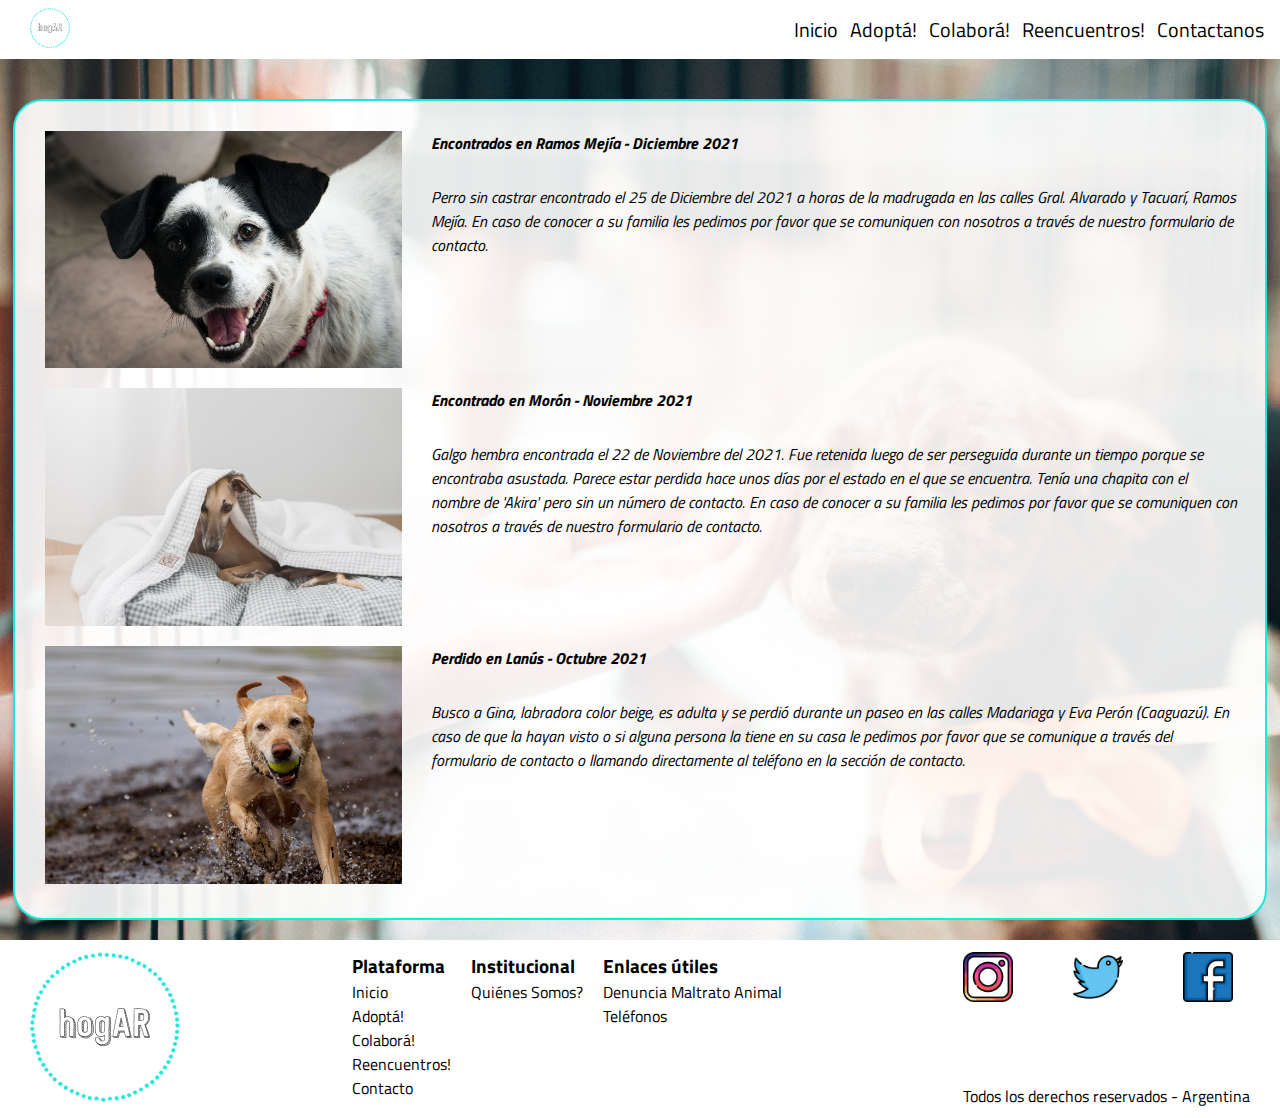
<file: page/reencuentros.html>
<!DOCTYPE html>
<html lang="en">
<head>
    <meta charset="UTF-8">
    <meta http-equiv="X-UA-Compatible" content="IE=edge">
    <meta name="viewport" content="width=device-width, initial-scale=1.0">
    
    <!-- Description -->

    <meta name="description" content="HogAR es un sitio web que busca brindar reconocimiento al esfuerzo de las organizaciones dedicadas al rescate de animales y también busca actuar como intermediario para facilitar el acceso de estas organizaciones al soporte de todo tipo. tanto financiero, como voluntario, entre otros.">

    <!-- Keywords -->
    
    <meta name="keywords" content="PERROS, GATOS, ANIMALES, MASCOTAS, RESCATE, ADOPCION, MALTRATO ANIMAL, ASOCIACIONES, ARGENTINA">

    <!-- Open Graph - Type -->

    <meta property="og:type" content="website">

    <!-- Open Graph - Title -->

    <meta property="og:title" content="HogAR - Rescate de Animales">
    
    <!-- Open Graph - Description -->    

    <meta property="og:description" content="HogAR es un sitio web que busca brindar reconocimiento al esfuerzo de las organizaciones dedicadas al rescate de animales y también busca actuar como intermediario para facilitar el acceso de estas organizaciones al soporte de todo tipo. tanto financiero, como voluntario, entre otros.">

<!-- Open Graph - Image -->

<meta property="og:image" content="https://pcoderhogar.000webhostapp.com/multimedia/images/background.jpg">

    <!-- Open Graph - Name -->

    <meta property="og:name" content="HogAR - Rescate de Animales">

    <!-- Open Graph - URL -->

    <meta property="og:url" content="http://hogar.com.ar">

    <!-- Open Graph - Autor -->
    
    <meta name="author" content="Alvaro Gabriel Moreira Valdez">

    <!-- Web Page Icon -->

    <link rel="shortcut icon" href="../multimedia/images/logo.png" type="image/x-icon"> 

    <!-- Bootstrap -->

    <link href="https://cdn.jsdelivr.net/npm/bootstrap@5.1.3/dist/css/bootstrap.min.css" rel="stylesheet" integrity="sha384-1BmE4kWBq78iYhFldvKuhfTAU6auU8tT94WrHftjDbrCEXSU1oBoqyl2QvZ6jIW3" crossorigin="anonymous">

    <!-- Styles - CSS  -->
    
    <link rel="stylesheet" href="../css/style.css">

    <title>HogAR - Reencuentros!</title>
</head>
<body>

    <!-- Header - It will contain a nav with five sections and the logo of the org. -->

    <header>

        <!-- Logo - This div contains the logo image. -->

        <div>
            <a href="../index.html">
                <img src="../multimedia/images/logo.png" alt="Logo de la página web.">
            </a>
        </div>   

        <!-- Nav - It contains six sections (index, adoptar, colaborar, reencuentros, contacto and a hidden section that will be displayed when the viewport is small) and a dropdown menu inside the section called 'Colaborar'. -->

        <nav>
            <ul>
                <!-- Menu - Hidden section that will be displayed when viewport is small, shows all other five sections. -->

                <li id="menu-nav-small">
                    <a href="#">Menú!</a>
                    <ul>
                        <li><a href="../index.html">Inicio</a></li>
                        <li><a href="adoptar.html">Adoptá!</a></li>
                        <li><a href="colaborar.html">Colaborá!</a></li>
                        <li><a href="#">Reencuentros!</a></li>
                        <li><a href="contacto.html">Contacto</a></li>
                    </ul>
                </li>

                <!-- Current sections nav for desktop viewports -->
                
                <li class="menu-nav-big"><a href="../index.html">Inicio</a></li>
                <li class="menu-nav-big"><a href="adoptar.html">Adoptá!</a></li>
                <li class="menu-nav-big">
                    <a href="colaborar.html">Colaborá!</a>
                    <ul>
                        <li><a href="colaborar.html">Amigo a Casa</a></li>
                        <li><a href="colaborar.html">Proyecto 4 Patas</a></li>
                        <li><a href="colaborar.html">Patitas Glew</a></li>
                    </ul>
                </li>
                <li class="menu-nav-big"><a href="reencuentros.html">Reencuentros!</a></li>
                <li class="menu-nav-big"><a href="contacto.html">Contactanos</a></li>
            </ul>
        </nav>
    </header>

    <main class="reunions">
        <section class="reunions-main">
            <div class="reunions-section">
                <div class="dogs1 img1re">
                    <img src="../multimedia/images/reencuentros/dog1.jpg" alt="Perro encontrado">
                </div>
                <div class="ds1re">
                    <p class="names">Encontrados en Ramos Mejía - Diciembre 2021</p>
                    <p>Perro sin castrar encontrado el 25 de Diciembre del 2021 a horas de la madrugada en las calles Gral. Alvarado y Tacuarí, Ramos Mejía. En caso de conocer a su familia les pedimos por favor que se comuniquen con nosotros a través de nuestro formulario de contacto. </p>
                </div>
                <div class="dogs2 img2re">
                    <img src="../multimedia/images/reencuentros/dog2.jpg" alt="Perro encontrado">
                </div>
                <div class="ds2re">
                    <p class="names">Encontrado en Morón - Noviembre 2021</p>
                    <p>Galgo hembra encontrada el 22 de Noviembre del 2021. Fue retenida luego de ser perseguida durante un tiempo porque se encontraba asustada. Parece estar perdida hace unos días por el estado en el que se encuentra. Tenía una chapita con el nombre de 'Akira' pero sin un número de contacto. En caso de conocer a su familia les pedimos por favor que se comuniquen con nosotros a través de nuestro formulario de contacto.</p>
                </div>
                <div class="dogs3 img3re">
                    <img src="../multimedia/images/reencuentros/dog3.jpg" alt="Perro perdido">
                </div>
                <div class="ds3re">
                    <p class="names">Perdido en Lanús - Octubre 2021</p>
                    <p>Busco a Gina, labradora color beige, es adulta y se perdió durante un paseo en las calles Madariaga y Eva Perón (Caaguazú). En caso de que la hayan visto o si alguna persona la tiene en su casa le pedimos por favor que se comunique a través del formulario de contacto o llamando directamente al teléfono en la sección de contacto.</p>
                </div>
            </div>
        </section>
    </main>

    
    <footer>
        
         <!-- Section - Contains the logo. -->

        <section class="footer-logo-section">
            <div>
                <a href="../index.html">
                    <img src="../multimedia/images/logo.png" alt="Logo de la página web.">
                </a>
            </div>   
        </section>

         <!-- Section - Contains the main links for user navigation. -->

        <section class="footer-content">

            <!-- Div - Platform links -->

            <div>
                <h3 class="h3-section">Plataforma</h3>
                <ul class="custom-ul">
                    <li>
                        <a href="../index.html">Inicio</a>
                    </li>
                    <li>
                        <a href="adoptar.html">Adoptá!</a>
                    </li>
                    <li>
                        <a href="colaborar.html">Colaborá!</a>
                    </li>
                    <li>
                        <a href="#">Reencuentros!</a>
                    </li>
                    <li>
                        <a href="contacto.html">Contacto</a>
                    </li>
                </ul>
            </div>


        <!-- Div - Institutional Links -->
            <div>
                <h3 class="h3-section">Institucional</h3>
                <ul class="custom-ul">
                    <li>
                        <a href="contacto.html">Quiénes Somos?</a>
                    </li>
                </ul>
            </div>

        <!-- Div - Useful links -->

            <div>
                <h3 class="h3-section">Enlaces útiles</h3>
                <ul class="custom-ul">
                    <li>
                        <a href="https://www.argentina.gob.ar/justicia/derechofacil/leysimple/maltrato-animales#titulo-2" target="_blank" rel="noopener">Denuncia Maltrato Animal</a>
                    </li>
                    <li>
                        <a href="tel:555-555-5555">Teléfonos</a>
                    </li>
                </ul>
            </div>

        </section>

        <!-- Section - Social Networks -->

        <section class="footer-icons">

            <!-- Div - Icons for different social networks -->

            <div class="networks-icons"> 

                <!-- Div - Instagram Logo -->

                <div>
                    <a href="https://www.instagram.com/" target="_blank" rel="noopener"> 
                        <img src="../multimedia/images/instagram.png" alt="Logo de Instagram">
                    </a>
                </div>   
    
                <!-- Div - Twitter Logo -->
    
                <div>
                    <a href="https://www.twitter.com/" target="_blank" rel="noopener">
                        <img src="../multimedia/images/twitter.png" alt="Logo de Twitter">
                    </a>
                </div>    
                
                <!-- Div - Facebook Logo -->
    
                <div>
                    <a href="https://www.facebook.com/" target="_blank" rel="noopener">
                        <img src="../multimedia/images/facebook.png" alt="Logo de Facebook">
                    </a>
                </div>   
            </div>

            <!-- Div - Rights -->
            
            <div class="rights">
                <p>Todos los derechos reservados - Argentina</p>
            </div>
        </section>
    </footer>

    <!-- Bootstrap JS -->

    <script src="https://cdn.jsdelivr.net/npm/@popperjs/core@2.10.2/dist/umd/popper.min.js" integrity="sha384-7+zCNj/IqJ95wo16oMtfsKbZ9ccEh31eOz1HGyDuCQ6wgnyJNSYdrPa03rtR1zdB" crossorigin="anonymous"></script>
    <script src="https://cdn.jsdelivr.net/npm/bootstrap@5.1.3/dist/js/bootstrap.min.js" integrity="sha384-QJHtvGhmr9XOIpI6YVutG+2QOK9T+ZnN4kzFN1RtK3zEFEIsxhlmWl5/YESvpZ13" crossorigin="anonymous"></script>

</body>
</html>
</file>
<file: css/style.css>
@import url("https://fonts.googleapis.com/css2?family=Titillium+Web&display=swap");
@import url("https://fonts.googleapis.com/css2?family=Dancing+Script:wght@600&display=swap");
* {
  margin: 0;
  padding: 0;
}

body {
  background-image: url("../multimedia/images/background.jpg");
  background-repeat: repeat-y;
  background-size: cover;
  min-height: 100vh;
  display: flex;
  flex-direction: column;
}

header {
  display: flex;
  width: 100%;
  padding-top: 8px;
  padding-bottom: 1px;
  background-color: white;
}
header div a img {
  height: 40px;
  margin-left: 30px;
  margin-right: 20px;
  margin-bottom: 10px;
  display: inline-block;
  vertical-align: middle;
}
@media only screen and (min-width: 576px) and (max-width: 767px) {
  header div {
    display: none;
  }
}
@media only screen and (max-width: 575px) {
  header div {
    display: none;
  }
}
header nav {
  font-size: 20px;
  font-family: "Titillium Web", sans-serif;
  display: flex;
  vertical-align: middle;
  margin-left: auto;
  padding-right: 10px;
}
header nav ul {
  margin-bottom: 0;
  padding-left: 0;
  display: flex;
}
header nav ul li {
  display: inline-block;
  vertical-align: middle;
  margin: 6px;
}
header nav ul li:hover {
  background-color: rgba(26, 234, 221, 0.2);
}
header nav ul li:hover ul {
  background-color: white;
  display: block;
}
header nav ul li a {
  color: black;
  text-decoration: none;
}
@media only screen and (min-width: 1400px) {
  header nav ul #menu-nav-small {
    display: none;
  }
}
@media only screen and (min-width: 1200px) and (max-width: 1399px) {
  header nav ul #menu-nav-small {
    display: none;
  }
}
@media only screen and (min-width: 992px) and (max-width: 1199px) {
  header nav ul #menu-nav-small {
    display: none;
  }
}
@media only screen and (min-width: 768px) and (max-width: 991px) {
  header nav ul #menu-nav-small {
    display: none;
  }
}
@media only screen and (min-width: 576px) and (max-width: 767px) {
  header nav ul #menu-nav-small {
    justify-content: flex-start;
  }
}
@media only screen and (max-width: 575px) {
  header nav ul #menu-nav-small {
    justify-content: flex-start;
  }
}
@media only screen and (min-width: 576px) and (max-width: 767px) {
  header nav ul .menu-nav-big {
    display: none;
  }
}
@media only screen and (max-width: 575px) {
  header nav ul .menu-nav-big {
    display: none;
  }
}
header nav ul ul {
  padding: 12px 0 0px 0;
  width: 130px;
  position: absolute;
  display: none;
}
header nav ul ul li {
  max-width: 140px;
  margin: 0;
  padding: 10px 0 10px 10px;
  font-family: "Titillium Web", sans-serif;
  font-size: 15px;
  text-align: left;
  display: block;
}
@media only screen and (min-width: 576px) and (max-width: 767px) {
  header nav {
    margin-left: 20px;
  }
}
@media only screen and (max-width: 575px) {
  header nav {
    margin-left: 20px;
  }
}

footer {
  width: 100%;
  margin-top: 10px;
  background-color: white;
  overflow-x: hidden;
  display: flex;
  justify-content: space-between;
  flex-wrap: wrap;
  margin-top: auto;
}
@media only screen and (min-width: 1400px) {
  footer {
    justify-content: space-between;
  }
}
@media only screen and (min-width: 1200px) and (max-width: 1399px) {
  footer {
    justify-content: space-between;
  }
}
@media only screen and (min-width: 992px) and (max-width: 1199px) {
  footer {
    justify-content: space-around;
  }
}
@media only screen and (min-width: 768px) and (max-width: 991px) {
  footer {
    justify-content: space-around;
  }
}
@media only screen and (min-width: 576px) and (max-width: 767px) {
  footer {
    justify-content: space-around;
  }
}
@media only screen and (max-width: 575px) {
  footer {
    justify-content: space-around;
  }
}
footer section {
  color: black;
  padding-top: 12px;
  padding-bottom: 10px;
  font-family: "Titillium Web", sans-serif;
}
footer .footer-logo-section {
  color: black;
  padding-top: 12px;
  padding-bottom: 10px;
  font-family: "Titillium Web", sans-serif;
}
footer .footer-logo-section div a img {
  height: 150px;
  margin-left: 30px;
  margin-right: 20px;
}
@media only screen and (min-width: 992px) and (max-width: 1199px) {
  footer .footer-logo-section {
    display: none;
  }
}
@media only screen and (min-width: 768px) and (max-width: 991px) {
  footer .footer-logo-section {
    display: none;
  }
}
@media only screen and (min-width: 576px) and (max-width: 767px) {
  footer .footer-logo-section {
    display: none;
  }
}
@media only screen and (max-width: 575px) {
  footer .footer-logo-section {
    display: none;
  }
}
footer .footer-content {
  display: flex;
}
footer .footer-content div {
  padding: 0 10px 0 10px;
}
footer .footer-content div .h3-section {
  display: block;
  font-size: 1.17em;
  font-weight: bold;
  margin-bottom: 0;
  padding-left: 0;
}
footer .footer-content div .custom-ul {
  padding-left: 0;
  list-style-type: none;
}
footer .footer-content div .custom-ul li a {
  color: inherit;
  text-decoration: none;
}
@media only screen and (min-width: 992px) and (max-width: 1199px) {
  footer .footer-content {
    width: 100%;
    justify-content: space-around;
  }
}
@media only screen and (min-width: 768px) and (max-width: 991px) {
  footer .footer-content {
    width: 100%;
    justify-content: space-around;
  }
}
@media only screen and (min-width: 576px) and (max-width: 767px) {
  footer .footer-content {
    width: 100%;
    justify-content: space-around;
  }
}
footer .footer-icons {
  display: flex;
  flex-direction: column;
}
footer .footer-icons .networks-icons {
  display: flex;
}
footer .footer-icons .networks-icons img {
  height: 100%;
  width: 100%;
}
footer .footer-icons .networks-icons div {
  height: 50px;
  width: 50px;
  display: flex;
  margin: 0 30px;
}
footer .footer-icons .networks-icons div:hover {
  animation: temblar 150ms 2 linear;
}
footer .footer-icons .rights {
  margin-top: auto;
}
footer .footer-icons .rights p {
  padding: 0 30px;
}
@media only screen and (min-width: 992px) and (max-width: 1199px) {
  footer .footer-icons .rights {
    margin-top: 10px;
  }
}
@media only screen and (min-width: 768px) and (max-width: 991px) {
  footer .footer-icons .rights {
    margin-top: 10px;
  }
}
@media only screen and (min-width: 576px) and (max-width: 767px) {
  footer .footer-icons .rights {
    margin-top: 10px;
  }
}
@media only screen and (max-width: 575px) {
  footer .footer-icons .rights {
    margin-top: 10px;
  }
}
@media only screen and (min-width: 992px) and (max-width: 1199px) {
  footer .footer-icons {
    align-items: center;
  }
}
@media only screen and (min-width: 768px) and (max-width: 991px) {
  footer .footer-icons {
    align-items: center;
  }
}
@media only screen and (min-width: 576px) and (max-width: 767px) {
  footer .footer-icons {
    align-items: center;
  }
}
@keyframes temblar {
  0% {
    transform: translate(4px, 0);
  }
  50% {
    transform: translate(-4px, 0);
  }
  100% {
    transform: translate(0, 0);
  }
}
.index {
  margin-left: 10px;
  margin-right: 10px;
}
.index section {
  margin-top: 40px;
  margin-bottom: 20px;
}
.index section div {
  border-radius: 30px;
  border: 2px;
  border-style: solid;
  border-color: #1AEADD;
  padding: 30px;
  background-color: rgba(255, 255, 255, 0.7);
}
@media screen and (min-width: 1400px) {
  .index section div {
    width: 700px;
  }
}
@media screen and (min-width: 1200px) and (max-width: 1399px) {
  .index section div {
    width: 700px;
  }
}
@media only screen and (min-width: 992px) and (max-width: 1199px) {
  .index section div {
    width: 700px;
  }
}
@media only screen and (min-width: 768px) and (max-width: 991px) {
  .index section div {
    width: 700px;
  }
}
@media only screen and (min-width: 576px) and (max-width: 767px) {
  .index section div {
    width: 100%;
  }
}
@media only screen and (max-width: 575px) {
  .index section div {
    width: 100%;
  }
}
.index section div h1 {
  font-size: 65px;
  color: black;
  font-family: "Dancing Script", cursive;
  font-style: italic;
}
.index section div h2 {
  margin-top: 30px;
  color: black;
  font-family: "Titillium Web", sans-serif;
  font-size: 25px;
}
@media only screen and (min-width: 576px) and (max-width: 767px) {
  .index section div h2 {
    display: none;
  }
}
@media only screen and (max-width: 575px) {
  .index section div h2 {
    display: none;
  }
}
.index section div form button {
  margin-top: 20px;
  width: 100%;
  background-color: #1AEADD;
  border: none;
  border-radius: 50px;
  color: white;
  padding: 15px 50px;
  text-align: center;
  text-decoration: none;
  display: inline-block;
  font-size: 22px;
  font-family: "Titillium Web", sans-serif;
  cursor: pointer;
  color: black;
  font-weight: normal;
}
.index section div form button:hover {
  background: linear-gradient(-45deg, #ee7752, #e73c7e, #23a6d5, #23d5ab, #1AEADD);
  background-size: 400% 400%;
  animation: Gradient 2s ease infinite;
}

@keyframes Gradient {
  0% {
    background-position: 0% 50%;
  }
  50% {
    background-position: 100% 50%;
  }
  100% {
    background-position: 0% 50%;
  }
}
.adoption .adoption-main {
  padding-top: 40px;
}
.adoption .adoption-main .adoption-section {
  border-radius: 30px;
  border: 2px;
  border-style: solid;
  border-color: #1AEADD;
  padding: 30px;
  background-color: rgba(255, 255, 255, 0.9);
  margin-left: auto;
  margin-right: auto;
  margin-bottom: 20px;
  width: 93vw;
}
@media only screen and (min-width: 1400px) {
  .adoption .adoption-main .adoption-section {
    display: grid;
    grid-auto-rows: 1fr;
    grid-template-columns: 20% 15% 65%;
    grid-template-rows: repeat(3, auto);
    grid-template-areas: "img1ad lg1ad ds1ad" "img2ad lg2ad ds2ad" "img3ad lg3ad ds3ad";
    grid-gap: 1rem;
    vertical-align: middle;
  }
}
@media only screen and (min-width: 1200px) and (max-width: 1399px) {
  .adoption .adoption-main .adoption-section {
    display: grid;
    grid-auto-rows: 1fr;
    grid-template-columns: 30% 70%;
    grid-template-rows: repeat(3, auto);
    grid-template-areas: "img1ad ds1ad" "img2ad ds2ad" "img3ad ds3ad";
    grid-gap: 1rem;
    vertical-align: middle;
  }
}
@media only screen and (min-width: 992px) and (max-width: 1199px) {
  .adoption .adoption-main .adoption-section {
    display: grid;
    grid-auto-rows: 1fr;
    grid-template-columns: 30% 70%;
    grid-template-rows: repeat(3, auto);
    grid-template-areas: "img1ad ds1ad" "img2ad ds2ad" "img3ad ds3ad";
    grid-gap: 1rem;
    vertical-align: middle;
  }
}
@media only screen and (min-width: 768px) and (max-width: 991px) {
  .adoption .adoption-main .adoption-section {
    display: grid;
    grid-auto-columns: 1fr;
    grid-auto-rows: 1fr;
    grid-template-columns: 1fr;
    grid-template-rows: repeat(6, auto);
    grid-template-areas: "img1ad" "ds1ad" "img2ad" "ds2ad" "img3ad" "ds3ad";
    grid-gap: 1rem;
    vertical-align: middle;
  }
}
@media only screen and (min-width: 576px) and (max-width: 767px) {
  .adoption .adoption-main .adoption-section {
    display: grid;
    grid-auto-columns: 1fr;
    grid-auto-rows: 1fr;
    grid-template-columns: 1fr;
    grid-template-rows: repeat(6, auto);
    grid-template-areas: "img1ad" "ds1ad" "img2ad" "ds2ad" "img3ad" "ds3ad";
    grid-gap: 1rem;
    vertical-align: middle;
  }
}
@media only screen and (max-width: 575px) {
  .adoption .adoption-main .adoption-section {
    display: grid;
    grid-auto-columns: 1fr;
    grid-auto-rows: 1fr;
    grid-template-columns: 1fr;
    grid-template-rows: repeat(6, auto);
    grid-template-areas: "img1ad" "ds1ad" "img2ad" "ds2ad" "img3ad" "ds3ad";
    grid-gap: 1rem;
    vertical-align: middle;
  }
}
.adoption .adoption-main .adoption-section .img1ad {
  grid-area: img1ad;
  max-width: 400px;
  margin-left: auto;
  margin-right: auto;
}
.adoption .adoption-main .adoption-section .img2ad {
  grid-area: img2ad;
  max-width: 400px;
  margin-left: auto;
  margin-right: auto;
}
.adoption .adoption-main .adoption-section .img3ad {
  grid-area: img3ad;
  max-width: 400px;
  margin-left: auto;
  margin-right: auto;
}
.adoption .adoption-main .adoption-section .lg1ad {
  grid-area: lg1ad;
}
@media only screen and (min-width: 1200px) and (max-width: 1399px) {
  .adoption .adoption-main .adoption-section .lg1ad {
    display: none;
  }
}
@media only screen and (min-width: 992px) and (max-width: 1199px) {
  .adoption .adoption-main .adoption-section .lg1ad {
    display: none;
  }
}
@media only screen and (min-width: 768px) and (max-width: 991px) {
  .adoption .adoption-main .adoption-section .lg1ad {
    display: none;
  }
}
@media only screen and (min-width: 576px) and (max-width: 767px) {
  .adoption .adoption-main .adoption-section .lg1ad {
    display: none;
  }
}
@media only screen and (max-width: 575px) {
  .adoption .adoption-main .adoption-section .lg1ad {
    display: none;
  }
}
.adoption .adoption-main .adoption-section .lg2ad {
  grid-area: lg2ad;
}
@media only screen and (min-width: 1200px) and (max-width: 1399px) {
  .adoption .adoption-main .adoption-section .lg2ad {
    display: none;
  }
}
@media only screen and (min-width: 992px) and (max-width: 1199px) {
  .adoption .adoption-main .adoption-section .lg2ad {
    display: none;
  }
}
@media only screen and (min-width: 768px) and (max-width: 991px) {
  .adoption .adoption-main .adoption-section .lg2ad {
    display: none;
  }
}
@media only screen and (min-width: 576px) and (max-width: 767px) {
  .adoption .adoption-main .adoption-section .lg2ad {
    display: none;
  }
}
@media only screen and (max-width: 575px) {
  .adoption .adoption-main .adoption-section .lg2ad {
    display: none;
  }
}
.adoption .adoption-main .adoption-section .lg3ad {
  grid-area: lg3ad;
}
@media only screen and (min-width: 1200px) and (max-width: 1399px) {
  .adoption .adoption-main .adoption-section .lg3ad {
    display: none;
  }
}
@media only screen and (min-width: 992px) and (max-width: 1199px) {
  .adoption .adoption-main .adoption-section .lg3ad {
    display: none;
  }
}
@media only screen and (min-width: 768px) and (max-width: 991px) {
  .adoption .adoption-main .adoption-section .lg3ad {
    display: none;
  }
}
@media only screen and (min-width: 576px) and (max-width: 767px) {
  .adoption .adoption-main .adoption-section .lg3ad {
    display: none;
  }
}
@media only screen and (max-width: 575px) {
  .adoption .adoption-main .adoption-section .lg3ad {
    display: none;
  }
}
.adoption .adoption-main .adoption-section .ds1ad {
  grid-area: ds1ad;
  padding: 0 1vw;
}
.adoption .adoption-main .adoption-section .ds2ad {
  grid-area: ds2ad;
  padding: 0 1vw;
}
.adoption .adoption-main .adoption-section .ds3ad {
  grid-area: ds3ad;
  padding: 0 1vw;
}
.adoption .adoption-main .adoption-section img {
  max-width: 100%;
  height: auto;
}
.adoption .adoption-main .adoption-section div p {
  margin-bottom: 30px;
  font-family: "Titillium Web", sans-serif;
  font-style: italic;
}
.adoption .adoption-main .adoption-section .names {
  font-weight: bold;
}

.colaboration .colaboration-main {
  padding-top: 40px;
}
.colaboration .colaboration-main .colaboration-section {
  border-radius: 30px;
  border: 2px;
  border-style: solid;
  border-color: #1AEADD;
  padding: 30px;
  background-color: rgba(255, 255, 255, 0.9);
  margin: auto;
  width: 93vw;
  display: flex;
  justify-content: space-evenly;
  flex-wrap: wrap;
  margin-bottom: 20px;
}
.colaboration .colaboration-main .colaboration-section div {
  justify-self: center;
  align-self: center;
  max-width: 25%;
  min-width: 300px;
}
.colaboration .colaboration-main .colaboration-section div p {
  margin-bottom: 15px;
  text-align: center;
  font-family: "Titillium Web", sans-serif;
  font-weight: bold;
}
.colaboration .colaboration-main .colaboration-section div .org-description {
  margin-bottom: 15px;
  text-align: center;
  font-family: "Titillium Web", sans-serif;
  font-style: italic;
  font-weight: lighter;
}
.colaboration .colaboration-main .colaboration-section div img {
  height: 150px;
  display: block;
  margin-left: auto;
  margin-right: auto;
  width: 40%;
  margin-bottom: 40px;
}
.colaboration .colaboration-main .colaboration-section div iframe {
  margin: 20px auto;
  max-width: 100%;
}

.reunions .reunions-main {
  padding-top: 40px;
}
.reunions .reunions-main .reunions-section {
  border-radius: 30px;
  border: 2px;
  border-style: solid;
  border-color: #1AEADD;
  padding: 30px;
  background-color: rgba(255, 255, 255, 0.9);
  margin-left: auto;
  margin-right: auto;
  margin-bottom: 20px;
  width: 93vw;
}
@media only screen and (min-width: 1400px) {
  .reunions .reunions-main .reunions-section {
    display: grid;
    grid-auto-rows: 1fr;
    grid-template-columns: 23% 77%;
    grid-template-rows: repeat(3, auto);
    grid-template-areas: "img1re ds1re" "img2re ds2re" "img3re ds3re";
    grid-gap: 1rem;
    vertical-align: middle;
  }
}
@media only screen and (min-width: 1200px) and (max-width: 1399px) {
  .reunions .reunions-main .reunions-section {
    display: grid;
    grid-auto-rows: 1fr;
    grid-template-columns: 30% 70%;
    grid-template-rows: repeat(3, auto);
    grid-template-areas: "img1re ds1re" "img2re ds2re" "img3re ds3re";
    grid-gap: 1rem;
    vertical-align: middle;
  }
}
@media only screen and (min-width: 992px) and (max-width: 1199px) {
  .reunions .reunions-main .reunions-section {
    display: grid;
    grid-auto-rows: 1fr;
    grid-template-columns: 30% 70%;
    grid-template-rows: repeat(3, auto);
    grid-template-areas: "img1re ds1re" "img2re ds2re" "img3re ds3re";
    grid-gap: 1rem;
    vertical-align: middle;
  }
}
@media only screen and (min-width: 768px) and (max-width: 991px) {
  .reunions .reunions-main .reunions-section {
    display: grid;
    grid-auto-columns: 1fr;
    grid-auto-rows: 1fr;
    grid-template-columns: 1fr;
    grid-template-rows: repeat(6, auto);
    grid-template-areas: "img1re" "ds1re" "img2re" "ds2re" "img3re" "ds3re";
    grid-gap: 1rem;
    vertical-align: middle;
  }
}
@media only screen and (min-width: 576px) and (max-width: 767px) {
  .reunions .reunions-main .reunions-section {
    display: grid;
    grid-auto-columns: 1fr;
    grid-auto-rows: 1fr;
    grid-template-columns: 1fr;
    grid-template-rows: repeat(6, auto);
    grid-template-areas: "img1re" "ds1re" "img2re" "ds2re" "img3re" "ds3re";
    grid-gap: 1rem;
    vertical-align: middle;
  }
}
@media only screen and (max-width: 575px) {
  .reunions .reunions-main .reunions-section {
    display: grid;
    grid-auto-columns: 1fr;
    grid-auto-rows: 1fr;
    grid-template-columns: 1fr;
    grid-template-rows: repeat(6, auto);
    grid-template-areas: "img1re" "ds1re" "img2re" "ds2re" "img3re" "ds3re";
    grid-gap: 1rem;
    vertical-align: middle;
  }
}
.reunions .reunions-main .reunions-section .img1re {
  grid-area: img1re;
  max-width: 400px;
  margin-left: auto;
  margin-right: auto;
}
.reunions .reunions-main .reunions-section .img2re {
  grid-area: img2re;
  max-width: 400px;
  margin-left: auto;
  margin-right: auto;
}
.reunions .reunions-main .reunions-section .img3re {
  grid-area: img3re;
  max-width: 400px;
  margin-left: auto;
  margin-right: auto;
}
.reunions .reunions-main .reunions-section .ds1re {
  grid-area: ds1re;
  padding: 0 1vw;
}
.reunions .reunions-main .reunions-section .ds2re {
  grid-area: ds2re;
  padding: 0 1vw;
}
.reunions .reunions-main .reunions-section .ds3re {
  grid-area: ds3re;
  padding: 0 1vw;
}
.reunions .reunions-main .reunions-section img {
  max-width: 100%;
  height: auto;
}
.reunions .reunions-main .reunions-section div p {
  margin-bottom: 30px;
  font-family: "Titillium Web", sans-serif;
  font-style: italic;
}
.reunions .reunions-main .reunions-section .names {
  font-weight: bold;
}

.contact-main {
  margin-bottom: 20px;
  margin-left: 20px;
  margin-right: 20px;
}
.contact-main .contact-main-form {
  width: 100%;
  display: flex;
  justify-content: center;
  flex-wrap: wrap;
}
.contact-main .contact-main-form div {
  margin: 40px auto 0px auto;
  border-radius: 30px;
  border: 1px;
  border-style: solid;
  border-color: #1AEADD;
  padding: 30px;
  background-color: rgba(255, 255, 255, 0.7);
  width: 40em;
}
.contact-main .contact-main-form div h1 {
  font-size: 30px;
  color: var(--navsFontColor);
  font-family: "Titillium Web", sans-serif;
  font-style: normal;
  text-align: center;
  margin-bottom: 30px;
}
.contact-main .contact-main-form div form input {
  padding-left: 10px;
  font-family: "Titillium Web", sans-serif;
  margin: auto auto 20px auto;
  width: 100%;
}
.contact-main .contact-main-form div form select {
  padding-left: 10px;
  font-family: "Titillium Web", sans-serif;
  margin: auto auto 20px auto;
  width: 100%;
}
.contact-main .contact-main-form div form textarea {
  margin: auto auto 20px auto;
  padding: 5px 10px;
  height: 200px;
  width: 100%;
  font-family: "Titillium Web", sans-serif;
  resize: none;
}
.contact-main .contact-main-form .who-are-we {
  border: none;
  margin: 40px auto 0px auto;
  padding: 30px;
  background-color: rgba(255, 255, 255, 0.7);
  width: 40em;
  font-family: "Titillium Web", sans-serif;
  font-style: normal;
}
.contact-main .contact-main-form .who-are-we p {
  margin-bottom: 30px;
}
.contact-main .contact-main-form .who-are-we .mission, .contact-main .contact-main-form .who-are-we .objectives {
  font-family: "Titillium Web", sans-serif;
  font-weight: bolder;
  font-size: 25px;
  font-style: normal;
}
.contact-main .contact-main-form button {
  width: 100%;
  background-color: #1AEADD;
  border: none;
  border-radius: 50px;
  color: white;
  padding: 15px 50px;
  text-align: center;
  text-decoration: none;
  display: inline-block;
  font-size: 22px;
  font-family: "Titillium Web", sans-serif;
  color: black;
  cursor: pointer;
}
.contact-main .contact-main-form button:hover {
  background: linear-gradient(-45deg, #ee7752, #e73c7e, #23a6d5, #23d5ab, #1AEADD);
  background-size: 400% 400%;
  animation: Gradient 2s ease infinite;
}

.error-404 section {
  display: flex;
  justify-content: center;
  align-items: center;
  height: 75vh;
  margin: auto;
}
.error-404 section div {
  width: 60%;
  border: none;
  margin: auto;
  background-color: rgba(255, 255, 255, 0.7);
  border-radius: 20px;
  font-family: "Titillium Web", sans-serif;
  padding: 5px auto;
  display: flex;
  flex-direction: column;
  justify-content: center;
}
@media only screen and (min-width: 1400px) {
  .error-404 section div {
    width: 60%;
  }
}
@media only screen and (min-width: 1200px) and (max-width: 1399px) {
  .error-404 section div {
    width: 80%;
  }
}
@media only screen and (min-width: 992px) and (max-width: 1199px) {
  .error-404 section div {
    width: 80%;
  }
}
@media only screen and (min-width: 768px) and (max-width: 991px) {
  .error-404 section div {
    width: 80%;
  }
}
@media only screen and (min-width: 576px) and (max-width: 767px) {
  .error-404 section div {
    width: 90%;
  }
}
@media only screen and (max-width: 575px) {
  .error-404 section div {
    width: 90%;
  }
}
.error-404 section div h1 {
  font-size: 30px;
  margin: 10px auto;
  font-weight: bold;
  text-align: center;
}
@media only screen and (min-width: 992px) and (max-width: 1199px) {
  .error-404 section div h1 {
    font-size: 25px;
  }
}
@media only screen and (min-width: 768px) and (max-width: 991px) {
  .error-404 section div h1 {
    font-size: 25px;
  }
}
@media only screen and (min-width: 576px) and (max-width: 767px) {
  .error-404 section div h1 {
    font-size: 22px;
  }
}
@media only screen and (max-width: 575px) {
  .error-404 section div h1 {
    font-size: 17px;
  }
}
.error-404 section div p {
  font-size: 18px;
  margin: 10px auto;
  text-align: center;
}
@media only screen and (min-width: 992px) and (max-width: 1199px) {
  .error-404 section div p {
    font-size: 17px;
  }
}
@media only screen and (min-width: 768px) and (max-width: 991px) {
  .error-404 section div p {
    font-size: 17px;
  }
}
@media only screen and (min-width: 576px) and (max-width: 767px) {
  .error-404 section div p {
    font-size: 16px;
  }
}
@media only screen and (max-width: 575px) {
  .error-404 section div p {
    font-size: 14px;
  }
}
.error-404 section div a {
  display: flex;
  justify-content: center;
}
.error-404 section div a img {
  min-width: 200px;
  max-width: 60%;
  margin: 20px auto;
}

/*# sourceMappingURL=style.css.map */
</file>
